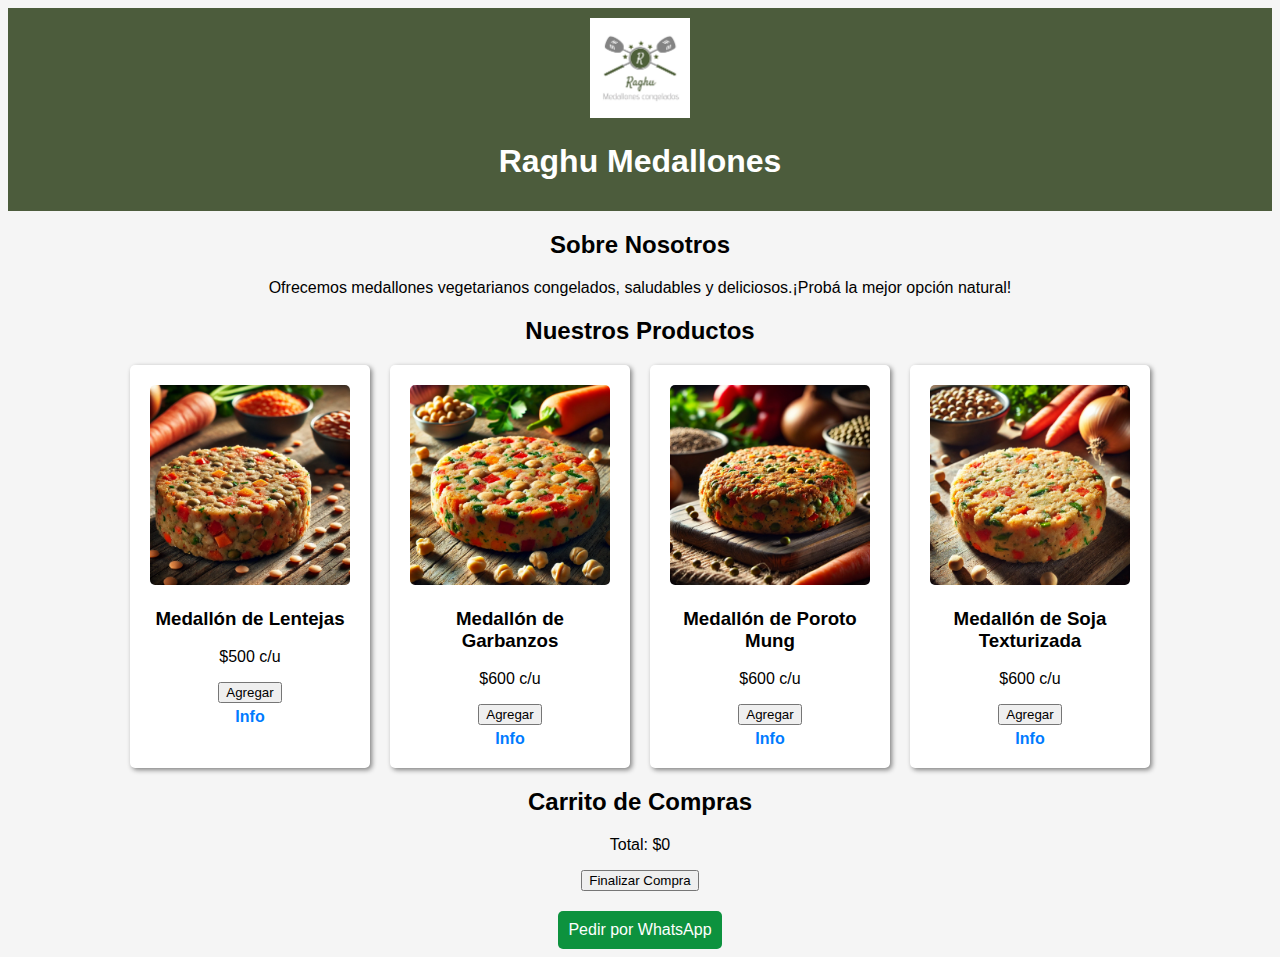
<file: index.html>
<!DOCTYPE html>
<html lang="es">
<head>
    <meta charset="UTF-8">
    <meta name="viewport" content="width=device-width, initial-scale=1.0">
    <title>Raghu.Tienda</title>
    <link rel="stylesheet" href="style.css">
</head>
<body>

    <header>
        <img src="imagenes/Logo raghu.jpg" alt="Raghu Medallones">
        <h1>Raghu Medallones</h1>
    </header>

    <section id="about">
        <h2>Sobre Nosotros</h2>
        <p>Ofrecemos medallones vegetarianos congelados, saludables y deliciosos.¡Probá la mejor opción natural!</p>
    </section>

    <section id="catalogo">
        <h2>Nuestros Productos</h2>
        <div class="productos">
            <div class="producto">
                <img src="imagenes/lentejaIA.jpg" alt="Medallón de Lentejas">
                <h3>Medallón de Lentejas</h3>
                <p>$500 c/u</p>
                <button onclick="agregarAlCarrito('Medallón de Lentejas', 500)">Agregar</button>
                <a href="lenteja.html" class="info-link">Info</a>
            </div>
            <div class="producto">
                <img src="imagenes/garbanzoIA.jpg" alt="Medallón de Garbanzos">
                <h3>Medallón de Garbanzos</h3>
                <p>$600 c/u</p>
                <button onclick="agregarAlCarrito('Medallón de Garbanzos', 600)">Agregar</button>
                <a href="garbanzo.html" class="info-link">Info</a>
            </div>
            <div class="producto">
                <img src="imagenes/porotoMungIA.jpg" alt="Medallón de Poroto Mung">
                <h3>Medallón de Poroto Mung</h3>
                <p>$600 c/u</p>
                <button onclick="agregarAlCarrito('Medallón de Poroto Mung', 600)">Agregar</button>
                <a href="porotoMung.html" class="info-link">Info</a>
            </div>
            <div class="producto">
                <img src="imagenes/sojaTexturizada.jpg" alt="Medallón de Soja Texturizada">
                <h3>Medallón de Soja Texturizada</h3>
                <p>$600 c/u</p>
                <button onclick="agregarAlCarrito('Medallón de Soja Texturizada', 600)">Agregar</button>
                <a href="sojaTexturizada.html" class="info-link">Info</a>
            </div>
        </div>
    </section>

    <section id="carrito">
        <h2>Carrito de Compras</h2>
        <ul id="lista-carrito"></ul>
        <p>Total: $<span id="total">0</span></p>
        <button onclick="finalizarCompra()">Finalizar Compra</button>
    </section>

    <footer>
        <a href="https://wa.me/+5493764835650" id="whatsapp">Pedir por WhatsApp</a>
    </footer>

    <script src="script.js"></script>
</body>
</html>
</file>
<file: style.css>
body {
    font-family: Arial, sans-serif;
    text-align: center;
    background-color: #f5f5f5;
}

header {
    background-color: #4c5c3c;
    color: white;
    padding: 10px;
    text-align: center;
}

header img {
    width: 100px;
}

.productos {
    display: flex;
    justify-content: center;
    gap: 20px; /* Aumentar la separación entre productos */
    flex-wrap: wrap; /* Permitir que los productos se acomoden en varias líneas si es necesario */
}

.producto {
    background: white;
    padding: 20px; /* Reducir padding para evitar exceso de espacio */
    border-radius: 5px;
    box-shadow: 2px 2px 5px gray;
    width: 200px; /* Ajustar tamaño */
    text-align: center;
}

.producto img {
    width: 100%; /* Ocupar todo el ancho del contenedor */
    height: 200px; /* Altura fija para mantener proporción */
    object-fit: cover; /* Asegurar que la imagen se recorte correctamente */
    border-radius: 5px; /* Opcional, para esquinas redondeadas */
}

footer {
    margin-top: 20px;
    text-align: center;
}

#whatsapp {
    display: inline-block;
    padding: 10px;
    background: #0d923e;
    color: white;
    text-decoration: none;
    border-radius: 5px;
}

.info-link {
    display: block; /* Lo hace ocupar toda la línea, quedando debajo del botón */
    margin-top: 5px;
    text-decoration: none;
    color: #007BFF;
    font-weight: bold;
    text-align: center;
}

.info-link:hover {
    text-decoration: underline;
}
</file>
